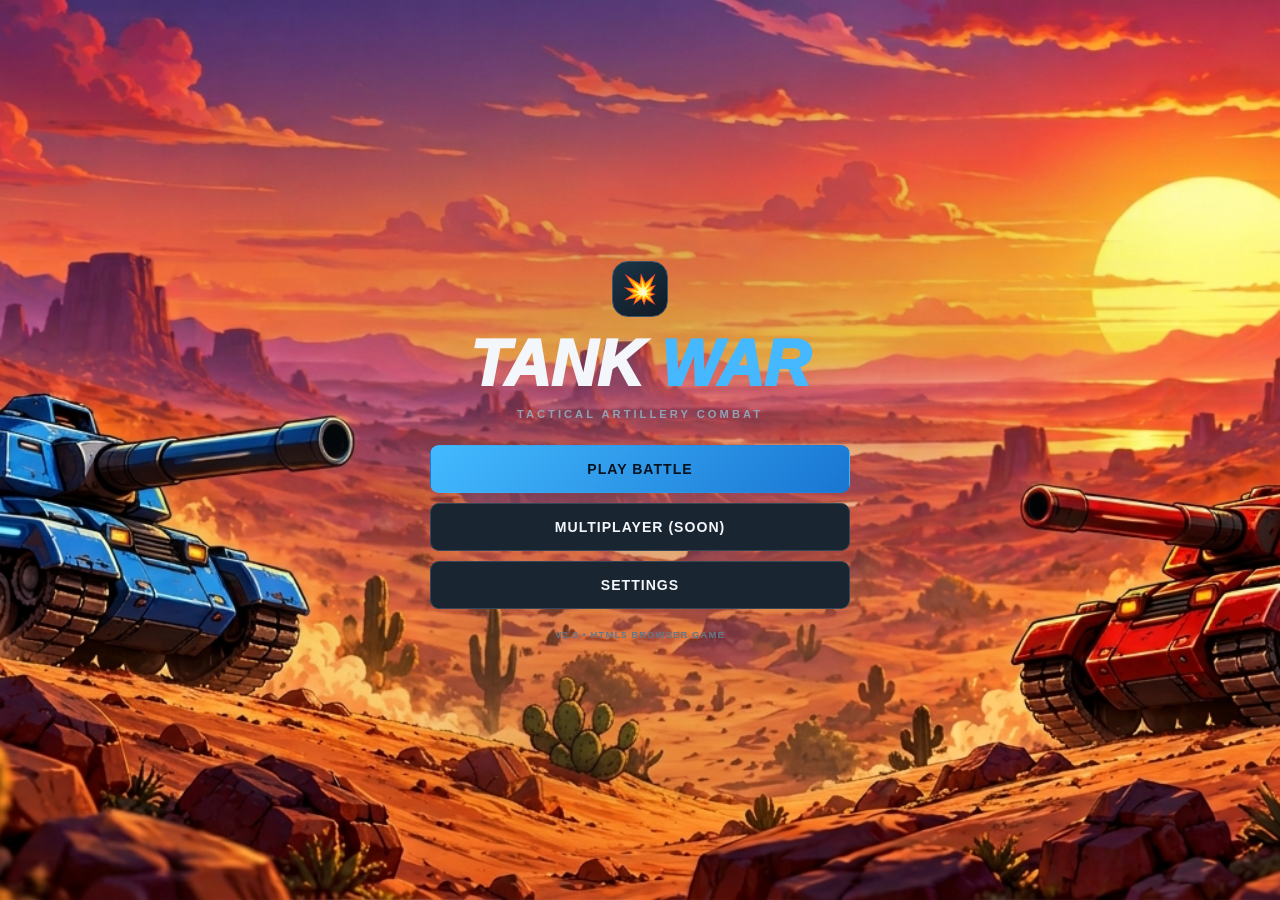
<file: index.html>
<!DOCTYPE html>
<html lang="en">
<head>
  <meta charset="UTF-8">
  <meta name="viewport" content="width=device-width, initial-scale=1.0, maximum-scale=1.0, user-scalable=no">
  <title>Tank War - Tactical Artillery Battle</title>
  <link rel="stylesheet" href="style.css">
</head>
<body>

  <!-- Rotate Device Warning Screen (Portrait on mobile) -->
  <div id="rotate-screen" class="rotate-screen">
    <div class="rotate-content">
      <div class="rotate-icon">📱</div>
      <h2>Please Rotate Your Device</h2>
      <p>This game is best experienced in landscape mode.</p>
    </div>
  </div>

  <div id="game-app">

    <!-- 1. MAIN MENU -->
    <div id="main-menu" class="screen active">
      <div class="menu-container">
        <div class="game-brand">
          <div class="brand-icon">💥</div>
          <h1>TANK <span>WAR</span></h1>
          <div class="brand-description">TACTICAL ARTILLERY COMBAT</div>
        </div>
        <div class="menu-buttons">
          <button id="play-btn" class="primary-btn">PLAY BATTLE</button>
          <button id="online-btn" class="secondary-btn">MULTIPLAYER (SOON)</button>
          <button id="settings-btn" class="secondary-btn">SETTINGS</button>
        </div>
        <div class="menu-footer">V2.3 • HTML5 BROWSER GAME</div>
      </div>
    </div>

    <!-- 2. MODE SCREEN -->
    <div id="mode-screen" class="screen">
      <div class="panel">
        <button class="back-btn" data-back="main-menu">← BACK TO MENU</button>
        <div class="section-label">SELECT GAME MODE</div>
        <div class="mode-options">
          <div class="mode-card" data-back="setup-screen">
            <div class="mode-icon">⚔️</div>
            <h3>Local 2-Player</h3>
            <p>Battle a friend on the same device.</p>
          </div>
          <div class="mode-card" onclick="alert('AI mode coming soon!')">
            <div class="mode-icon">🤖</div>
            <h3>Vs AI Bot</h3>
            <p>Test your skills against computer artillery.</p>
          </div>
        </div>
      </div>
    </div>

    <!-- 3. SETUP SCREEN (Player Names & Tanks) -->
    <div id="setup-screen" class="screen">
      <div class="panel">
        <button class="back-btn" data-back="main-menu">← BACK</button>
        <div class="section-label">COMMANDER SETUP</div>
        
        <div class="player-setup-grid">
          <!-- Player 1 Setup -->
          <div class="player-setup-card">
            <h3 class="blue-text">Player 1</h3>
            <label>Name:</label>
            <input type="text" id="player1-name" value="Player 1" maxlength="15">
            <label>Select Tank:</label>
            <select id="player1-tank">
              <option value="tank1">Tank Alpha</option>
              <option value="tank2">Tank Bravo</option>
              <option value="tank3">Tank Charlie</option>
              <option value="tank4">Tank Delta</option>
              <option value="tank5">Tank Echo</option>
              <option value="tank6">Tank Foxtrot</option>
            </select>
            <div class="tank-preview">
              <img id="player1-preview" src="tank1.png" alt="Tank 1">
            </div>
          </div>

          <!-- Player 2 Setup -->
          <div class="player-setup-card">
            <h3 class="red-text">Player 2</h3>
            <label>Name:</label>
            <input type="text" id="player2-name" value="Player 2" maxlength="15">
            <label>Select Tank:</label>
            <select id="player2-tank">
              <option value="tank2" selected>Tank Bravo</option>
              <option value="tank1">Tank Alpha</option>
              <option value="tank3">Tank Charlie</option>
              <option value="tank4">Tank Delta</option>
              <option value="tank5">Tank Echo</option>
              <option value="tank6">Tank Foxtrot</option>
            </select>
            <div class="tank-preview">
              <img id="player2-preview" src="tank2.png" alt="Tank 2">
            </div>
          </div>
        </div>

        <button id="start-match-btn" class="primary-btn start-btn">READY FOR BATTLE</button>
      </div>
    </div>

    <!-- 4. ONLINE SCREEN -->
    <div id="online-screen" class="screen">
      <div class="panel">
        <button class="back-btn" data-back="main-menu">← BACK</button>
        <h2>Online Multiplayer</h2>
        <p style="color: var(--muted); margin-top: 10px;">Online matchmaking server integration is currently under development.</p>
      </div>
    </div>

    <!-- 5. VERSUS (VS) SCREEN -->
    <div id="vs-screen" class="screen">
      <div class="vs-container">
        <div class="section-label">MATCH STARTING</div>
        <div class="versus-layout">
          <div class="versus-player">
            <img id="vs-tank1-image" src="tank1.png" alt="Tank 1">
            <h3 id="vs-player1-name" class="blue-text">Player 1</h3>
          </div>
          <div class="versus-text">VS</div>
          <div class="versus-player">
            <img id="vs-tank2-image" src="tank2.png" alt="Tank 2">
            <h3 id="vs-player2-name" class="red-text">Player 2</h3>
          </div>
        </div>
        <button id="begin-battle-btn" class="primary-btn">ENGAGE BATTLE</button>
      </div>
    </div>

    <!-- 6. BATTLE SCREEN -->
    <div id="battle-screen" class="screen">
      <div id="battlefield" class="battlefield">
        
        <!-- Scrolling World Container -->
        <div id="world-container">
          <canvas id="terrain-canvas"></canvas>
          <canvas id="aim-canvas"></canvas>
          
          <!-- Supply Crate -->
          <div id="supply-crate" class="supply-crate hidden">📦</div>

          <!-- Projectile & Effect Layers -->
          <div id="projectile-layer"></div>
          <div id="effect-layer"></div>

          <!-- Tanks -->
          <div id="tank1" class="battle-tank" style="left: 200px; top: 300px;">
            <img id="tank1-image" src="tank1.png" alt="Tank 1">
            <div id="tank1-nameplate" class="tank-badge">Player 1</div>
          </div>
          <div id="tank2" class="battle-tank" style="left: 1400px; top: 300px;">
            <img id="tank2-image" src="tank2.png" alt="Tank 2">
            <div id="tank2-nameplate" class="tank-badge">Player 2</div>
          </div>
        </div>

      </div>

      <!-- In-Game HUD: Player 1 -->
      <div class="ingame-hud top-left">
        <div id="hud-name1" class="hud-name blue-text">Player 1</div>
        <div class="mini-hp"><div id="health1-fill" class="hp-bar blue-hp" style="width: 100%;"></div></div>
        <div id="hud-health1-text" class="hp-num">100 HP</div>
        <div id="p1-weapon" class="hp-num" style="color: var(--yellow);">Ammo: Standard</div>
      </div>

      <!-- Turn & Wind Indicator Center Pill -->
      <div class="ingame-hud top-center">
        <div id="turn-indicator" class="turn-pill">Player 1's Turn</div>
        <div style="font-size: 0.55rem; color: var(--muted); text-align: center;">Round <span id="round-number">1</span></div>
      </div>

      <!-- In-Game HUD: Player 2 -->
      <div class="ingame-hud top-right">
        <div id="hud-name2" class="hud-name red-text">Player 2</div>
        <div class="mini-hp"><div id="health2-fill" class="hp-bar red-hp" style="width: 100%;"></div></div>
        <div id="hud-health2-text" class="hp-num" style="text-align: right;">100 HP</div>
      </div>

      <!-- Pause/Menu Button -->
      <button id="battle-menu-btn" class="hud-menu-btn">⚙️</button>

      <!-- In-Game Bottom Controls -->
      <div class="ingame-controls">
        <div class="ctrl-group">
          <button id="move-left-btn" class="arcade-btn">◀</button>
          <span id="movement-time" class="moves-pill">3/3</span>
          <button id="move-right-btn" class="arcade-btn">▶</button>
        </div>

        <div class="power-group">
          <div style="display: flex; justify-content: space-between;">
            <span class="power-label">ANGLE: <span id="angle-value">45°</span></span>
            <span class="power-label">POWER: <span id="power-value">60%</span></span>
          </div>
          <input type="range" id="shot-power" min="20" max="100" value="60">
        </div>

        <button id="fire-btn" class="arcade-fire-btn">FIRE 🚀</button>
      </div>

      <!-- Pause / In-Game Menu Overlay -->
      <div id="battle-menu-overlay" class="overlay hidden">
        <div class="overlay-panel">
          <h3>BATTLE PAUSED</h3>
          <button id="continue-btn" class="primary-btn">RESUME BATTLE</button>
          <button id="save-match-btn" class="secondary-btn">SAVE GAME</button>
          <button id="restart-match-btn" class="secondary-btn">RESTART MATCH</button>
          <button id="return-menu-btn" class="danger-btn">QUIT TO MENU</button>
        </div>
      </div>
    </div>

    <!-- 7. RESULT / GAME OVER SCREEN -->
    <div id="result-screen" class="screen">
      <div class="result-container">
        <div class="section-label">VICTORY</div>
        <h1 id="winner-name" class="blue-text" style="font-size: 2.2rem; margin: 10px 0;">PLAYER 1 WINS!</h1>
        <div style="margin: 15px 0;">
          <img id="result-tank-image" src="tank1.png" alt="Winner Tank" style="height: 100px; object-fit: contain;">
        </div>
        <div style="display: flex; justify-content: space-around; margin: 15px 0; background: #14202b; padding: 10px; border-radius: 8px;">
          <div>
            <div id="result-health1-name" class="hud-name">Player 1</div>
            <div id="result-health1" class="hp-num">100 HP</div>
          </div>
          <div>
            <div id="result-health2-name" class="hud-name">Player 2</div>
            <div id="result-health2" class="hp-num">0 HP</div>
          </div>
        </div>
        <div style="display: grid; gap: 10px; margin-top: 15px;">
          <button id="rematch-btn" class="primary-btn">PLAY REMATCH</button>
          <button id="result-menu-btn" class="secondary-btn">MAIN MENU</button>
        </div>
      </div>
    </div>

    <!-- 8. SETTINGS SCREEN -->
    <div id="settings-screen" class="screen">
      <div class="panel">
        <button class="back-btn" data-back="main-menu">← BACK</button>
        <div class="section-label">GAME SETTINGS</div>
        
        <div style="display: flex; flex-direction: column; gap: 15px; margin-top: 15px; text-align: left;">
          <label style="display: flex; align-items: center; justify-content: space-between; cursor: pointer;">
            <span>Sound Effects</span>
            <input type="checkbox" id="effects-toggle" checked style="width: 20px; height: 20px; accent-color: var(--blue);">
          </label>
          <label style="display: flex; align-items: center; justify-content: space-between; cursor: pointer;">
            <span>Background Music</span>
            <input type="checkbox" id="music-toggle" checked style="width: 20px; height: 20px; accent-color: var(--blue);">
          </label>
          <div>
            <div style="display: flex; justify-content: space-between; margin-bottom: 5px;">
              <span>Master Volume</span>
              <span id="volume-value">50%</span>
            </div>
            <input type="range" id="volume-slider" min="0" max="100" value="50" style="width: 100%; accent-color: var(--blue);">
          </div>
          <button id="reset-settings-btn" class="danger-btn" style="margin-top: 10px;">RESET TO DEFAULTS</button>
        </div>
      </div>
    </div>

  </div>

  <script src="game.js"></script>
</body>
</html>
</file>
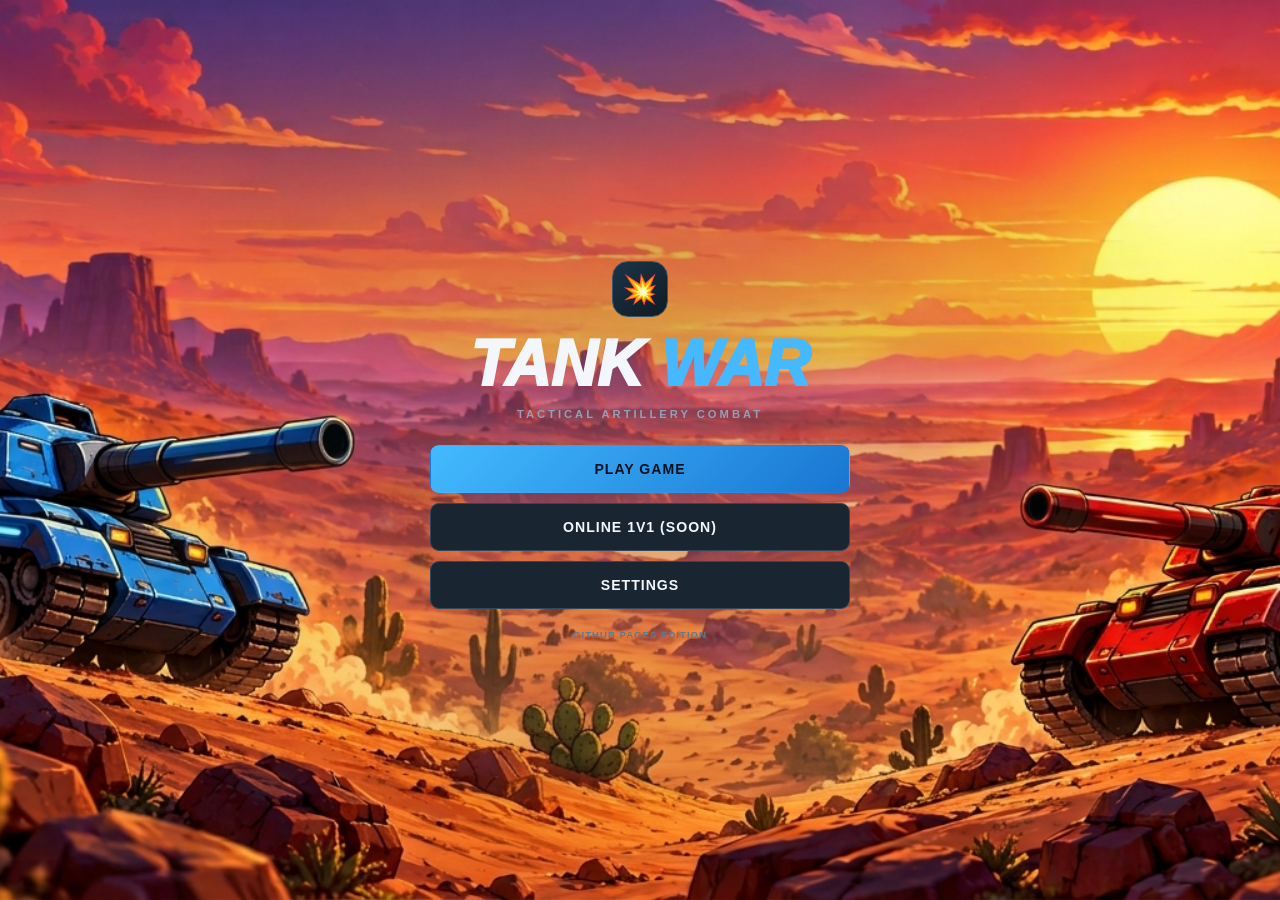
<file: index1.html>
<!DOCTYPE html>
<html lang="en">
<head>
  <meta charset="UTF-8">
  <meta name="viewport" content="width=device-width, initial-scale=1.0, maximum-scale=1.0, user-scalable=no">
  <title>Tank War - Tactical Artillery Battle</title>
  <link rel="stylesheet" href="style.css?v=2026">
</head>
<body>

  <!-- ROTATE DEVICE WARNING SCREEN -->
  <div id="rotate-screen" class="rotate-screen">
    <div class="rotate-content">
      <div class="rotate-icon">📱</div>
      <h2>Please Rotate Your Device</h2>
      <p>This tactical tank battle game is designed for landscape mode. Please turn your phone sideways to play!</p>
    </div>
  </div>

  <div id="game-app">

    <!-- MAIN MENU -->
    <div id="main-menu" class="screen active">
      <div class="menu-container">
        <div class="game-brand">
          <div class="brand-icon">💥</div>
          <h1>TANK <span>WAR</span></h1>
          <p class="brand-description">TACTICAL ARTILLERY COMBAT</p>
        </div>
        <div class="menu-buttons">
          <button id="play-btn" class="primary-btn" type="button">PLAY GAME</button>
          <button id="online-btn" class="secondary-btn" type="button">ONLINE 1V1 (SOON)</button>
          <button id="settings-btn" class="secondary-btn" type="button">SETTINGS</button>
        </div>
        <div class="menu-footer">GITHUB PAGES EDITION</div>
      </div>
    </div>

    <!-- MODE SCREEN -->
    <div id="mode-screen" class="screen">
      <div class="panel">
        <button class="back-btn" data-back="main-menu" type="button">← BACK</button>
        <span class="section-label">SELECT GAME MODE</span>
        <div class="mode-options">
          <button id="local-mode-btn" class="mode-card" type="button">
            <div class="mode-icon">👥</div>
            <h3>Local 2D</h3>
            <p>Play with a friend on the same device.</p>
          </button>
          <button id="computer-mode-btn" class="mode-card" type="button">
            <div class="mode-icon">🤖</div>
            <h3>VS Computer</h3>
            <p>Test your skills against AI artillery.</p>
          </button>
        </div>
      </div>
    </div>

    <!-- SETUP SCREEN -->
    <div id="setup-screen" class="screen">
      <div class="panel">
        <button class="back-btn" data-back="mode-screen" type="button">← BACK</button>
        <span class="section-label">PLAYER SETUP</span>
        <div class="player-setup-grid">
          <div class="player-setup-card">
            <h3 class="blue-text">Player 1</h3>
            <label>Name:</label>
            <input type="text" id="player1-name" value="Player 1" maxlength="15">
            <label>Tank Design:</label>
            <select id="player1-tank">
              <option value="tank1">Blue Vanguard</option>
              <option value="tank3">Stealth Blue</option>
            </select>
            <div class="tank-preview"><img id="player1-preview" src="tank-blue.png" alt="Tank 1"></div>
          </div>
          <div class="player-setup-card">
            <h3 class="red-text">Player 2</h3>
            <label>Name:</label>
            <input type="text" id="player2-name" value="Player 2" maxlength="15">
            <label>Tank Design:</label>
            <select id="player2-tank">
              <option value="tank2">Red Striker</option>
              <option value="tank4">Iron Crimson</option>
            </select>
            <div class="tank-preview"><img id="player2-preview" src="tank-red.png" alt="Tank 2"></div>
          </div>
        </div>
        <button id="start-match-btn" class="primary-btn start-btn" type="button">CONTINUE TO BATTLE</button>
      </div>
    </div>

    <!-- VS INTRO SCREEN -->
    <div id="vs-screen" class="screen">
      <div class="vs-container">
        <span class="section-label">MATCHUP PREVIEW</span>
        <div class="versus-layout">
          <div class="versus-player">
            <img id="vs-tank1-image" src="tank-blue.png" alt="Tank 1">
            <h3 id="vs-player1-name" class="blue-text">Player 1</h3>
          </div>
          <div class="versus-text">VS</div>
          <div class="versus-player">
            <img id="vs-tank2-image" src="tank-red.png" alt="Tank 2">
            <h3 id="vs-player2-name" class="red-text">Player 2</h3>
          </div>
        </div>
        <button id="begin-battle-btn" class="primary-btn" type="button">START BATTLE</button>
      </div>
    </div>

    <!-- BATTLE SCREEN -->
    <div id="battle-screen" class="screen battle-screen">
      <div id="battlefield" class="battlefield">
        <canvas id="terrain-canvas"></canvas>
        <canvas id="aim-canvas"></canvas>
        
        <!-- Tank Elements -->
        <div id="tank1" class="battle-tank">
          <img id="tank1-image" src="tank-blue.png" alt="Tank 1">
          <div id="tank1-nameplate" class="tank-badge">Player 1</div>
        </div>
        <div id="tank2" class="battle-tank">
          <img id="tank2-image" src="tank-red.png" alt="Tank 2">
          <div id="tank2-nameplate" class="tank-badge">Player 2</div>
        </div>

        <div id="projectile-layer"></div>
        <div id="effect-layer"></div>
      </div>

      <!-- Floating HUD Overlays -->
      <div class="ingame-hud top-left">
        <span id="hud-name1" class="hud-name blue-text">Player 1</span>
        <div class="mini-hp"><div id="health1-fill" class="hp-bar blue-hp" style="width: 100%;"></div></div>
        <span id="hud-health1-text" class="hp-num">100 HP</span>
      </div>

      <div class="ingame-hud top-center">
        <span id="turn-indicator" class="turn-pill">Player 1's Turn</span>
        <span class="hp-num">Round <span id="round-number">1</span></span>
      </div>

      <div class="ingame-hud top-right">
        <span id="hud-name2" class="hud-name red-text">Player 2</span>
        <div class="mini-hp"><div id="health2-fill" class="hp-bar red-hp" style="width: 100%;"></div></div>
        <span id="hud-health2-text" class="hp-num">100 HP</span>
      </div>

      <button id="battle-menu-btn" class="hud-menu-btn" type="button">⚙️</button>

      <!-- Bottom Arcade Controls -->
      <div class="ingame-controls">
        <div class="ctrl-group">
          <button id="move-left-btn" class="arcade-btn" type="button">◀</button>
          <span id="movement-time" class="moves-pill">3/3</span>
          <button id="move-right-btn" class="arcade-btn" type="button">▶</button>
        </div>

        <div class="power-group">
          <div class="power-label">ANGLE: <span id="angle-value">45°</span></div>
          <input type="range" id="shot-power" min="20" max="100" value="65">
          <div class="power-label">POWER: <span id="power-value">65%</span></div>
        </div>

        <button id="fire-btn" class="arcade-fire-btn" type="button">FIRE 🚀</button>
      </div>

      <!-- Pause Menu Overlay -->
      <div id="battle-menu-overlay" class="overlay hidden">
        <div class="overlay-panel">
          <h3>BATTLE MENU</h3>
          <button id="continue-btn" class="primary-btn" type="button">RESUME BATTLE</button>
          <button id="save-match-btn" class="secondary-btn" type="button">SAVE MATCH</button>
          <button id="restart-match-btn" class="secondary-btn" type="button">RESTART BATTLE</button>
          <button id="return-menu-btn" class="danger-btn" type="button">QUIT TO MAIN MENU</button>
        </div>
      </div>
    </div>

    <!-- RESULT SCREEN -->
    <div id="result-screen" class="screen">
      <div class="result-container">
        <span id="result-eyebrow" class="section-label">BATTLE CONCLUDED</span>
        <h2 id="winner-name" class="yellow-text" style="font-size: 2rem; margin: 15px 0;">PLAYER 1 WINS!</h2>
        <div class="tank-preview" style="margin: 20px auto; width: 150px;"><img id="result-tank-image" src="tank-blue.png" alt="Winner"></div>
        <div style="display: flex; justify-content: space-around; margin: 20px 0;">
          <div><span id="result-health1-name">P1</span>: <span id="result-health1">100 HP</span></div>
          <div><span id="result-health2-name">P2</span>: <span id="result-health2">0 HP</span></div>
        </div>
        <div style="display: grid; gap: 10px;">
          <button id="rematch-btn" class="primary-btn" type="button">PLAY REMATCH</button>
          <button id="result-menu-btn" class="secondary-btn" type="button">RETURN TO MENU</button>
        </div>
      </div>
    </div>

    <!-- SETTINGS SCREEN -->
    <div id="settings-screen" class="screen">
      <div class="panel">
        <button class="back-btn" data-back="main-menu" type="button">← BACK</button>
        <span class="section-label">GAME SETTINGS</span>
        <div class="settings-list">
          <div class="setting-row">
            <div><h4>Sound Effects</h4><p>Tactical firing & explosions</p></div>
            <label class="switch"><input type="checkbox" id="effects-toggle" checked><span class="switch-slider"></span></label>
          </div>
          <div class="setting-row">
            <div><h4>Background Music</h4><p>In-game battle soundtrack</p></div>
            <label class="switch"><input type="checkbox" id="music-toggle"><span class="switch-slider"></span></label>
          </div>
          <div class="setting-row">
            <div><h4>Master Volume</h4><p>Adjust game audio levels</p></div>
            <div class="volume-control">
              <input type="range" id="volume-slider" min="0" max="100" value="45">
              <span id="volume-value" class="hp-num">45%</span>
            </div>
          </div>
        </div>
        <button id="reset-settings-btn" class="secondary-btn" type="button">RESET TO DEFAULT</button>
      </div>
    </div>

  </div>

  <script src="game.js?v=2026"></script>
</body>
</html>
</file>
<file: style.css>
:root {
  --bg: #0b1016;
  --panel: #141d27;
  --panel-light: #1c2936;
  --border: #304252;
  --text: #f3f6fa;
  --muted: #91a2b4;
  --blue: #45b8ff;
  --red: #ff5b62;
  --green: #63e6a1;
  --yellow: #ffce68;
  --shadow: 0 18px 50px rgba(0, 0, 0, 0.35);
}

* { box-sizing: border-box; margin: 0; padding: 0; }

html, body {
  width: 100%;
  height: 100%;
  font-family: Arial, Helvetica, sans-serif;
  background: var(--bg);
  color: var(--text);
  overflow: hidden;
  touch-action: none; /* Stops mobile pinch-to-zoom */
  user-select: none;
  -webkit-user-select: none;
  -webkit-touch-callout: none;
}

#game-app {
  position: relative;
  width: 100vw;
  height: 100vh;
  height: 100dvh;
  overflow: hidden;
  background: radial-gradient(ellipse at 50% 0%, #1c3041 0%, transparent 55%), var(--bg);
}

/* SCREEN MANAGEMENT */
.screen {
  display: none !important;
  width: 100%;
  height: 100%;
  position: absolute;
  inset: 0;
  overflow-y: auto;
  -webkit-overflow-scrolling: touch;
}

.screen.active {
  display: flex !important;
  flex-direction: column;
  align-items: center;
  justify-content: center;
  padding: 16px;
}

.hidden { display: none !important; }

/* BUTTONS & TYPOGRAPHY */
.primary-btn, .secondary-btn, .danger-btn {
  min-height: 48px;
  padding: 13px 20px;
  border: 1px solid transparent;
  border-radius: 9px;
  font-size: 0.88rem;
  font-weight: 800;
  letter-spacing: 1px;
  cursor: pointer;
  z-index: 30;
  position: relative;
}

.primary-btn { background: linear-gradient(135deg, #43baff, #1976d2); color: #06131f; width: 100%; }
.secondary-btn { background: #192531; border-color: #344757; color: var(--text); width: 100%; }
.danger-btn { background: #46232b; border-color: #82404a; color: #ffb5ba; width: 100%; }

.back-btn {
  align-self: flex-start;
  padding: 10px 14px;
  border: 1px solid var(--border);
  border-radius: 8px;
  background: #16222d;
  color: var(--muted);
  font-size: 0.76rem;
  font-weight: 800;
  margin-bottom: 15px;
  cursor: pointer;
  z-index: 30;
  position: relative;
}

.section-label { color: var(--blue); font-size: 0.69rem; font-weight: 800; letter-spacing: 2.5px; text-transform: uppercase; }

/* MAIN MENU */
#main-menu.active {
  background: radial-gradient(ellipse at 50% 35%, rgba(44, 114, 157, 0.16), transparent 60%), url("menu-bg.png");
  background-size: cover;
  background-position: center;
}

.menu-container {
  width: min(100%, 420px);
  text-align: center;
}

.game-brand { margin-bottom: 25px; }
.brand-icon {
  display: inline-flex;
  align-items: center;
  justify-content: center;
  width: 56px; height: 56px;
  margin-bottom: 15px;
  border: 1px solid #3b566b;
  border-radius: 16px;
  background: linear-gradient(145deg, #1b3547, #101a24);
  color: var(--blue);
  font-size: 1.8rem;
}

.game-brand h1 { font-size: clamp(2.5rem, 10vw, 4rem); font-weight: 1000; font-style: italic; line-height: 1; }
.game-brand h1 span { color: var(--blue); }
.brand-description { margin-top: 12px; color: var(--muted); font-size: 0.7rem; font-weight: 700; letter-spacing: 3px; }
.menu-buttons { display: grid; gap: 10px; margin-top: 15px; }
.menu-footer { margin-top: 20px; color: #657789; font-size: 0.6rem; font-weight: 700; letter-spacing: 1px; }

/* PANELS & CARDS */
.panel {
  display: flex;
  flex-direction: column;
  width: min(100%, 650px);
  max-height: 90vh;
  overflow-y: auto;
  padding: 24px;
  border: 1px solid var(--border);
  border-radius: 16px;
  background: linear-gradient(145deg, #17232e, #101820);
  box-shadow: var(--shadow);
}

.mode-options, .player-setup-grid {
  display: grid;
  grid-template-columns: repeat(2, minmax(0, 1fr));
  gap: 12px;
  margin-top: 15px;
}

.mode-card, .player-setup-card {
  display: flex;
  flex-direction: column;
  padding: 14px;
  border: 1px solid var(--border);
  border-radius: 12px;
  background: #172430;
  text-align: left;
  color: var(--text);
  cursor: pointer;
}

.mode-card:hover { border-color: var(--blue); background: #1c3040; }
.mode-icon { margin-bottom: 10px; color: var(--blue); font-size: 1.5rem; }

.player-setup-card { background: #121c25; }
.player-setup-card input, .player-setup-card select {
  width: 100%;
  min-height: 40px;
  padding: 8px;
  margin: 6px 0 10px;
  border: 1px solid #354858;
  border-radius: 7px;
  background: #0d151d;
  color: var(--text);
}

.tank-preview {
  display: flex;
  align-items: center;
  justify-content: center;
  min-height: 90px;
  margin-top: 8px;
  border: 1px dashed #2d4354;
  border-radius: 8px;
  background: radial-gradient(ellipse at center, #243846, #111a22 75%);
}
.tank-preview img { height: 75px; object-fit: contain; }

.start-btn { width: 100%; margin-top: 15px; }

/* VERSUS SCREEN */
.vs-container, .result-container {
  width: min(100%, 650px);
  padding: 25px;
  border: 1px solid var(--border);
  border-radius: 16px;
  background: linear-gradient(145deg, #17232e, #101820);
  text-align: center;
}

.versus-layout {
  display: grid;
  grid-template-columns: 1fr auto 1fr;
  align-items: center;
  gap: 15px;
  margin: 20px 0;
}
.versus-player { padding: 15px; border: 1px solid var(--border); border-radius: 12px; background: #14202b; }
.versus-player img { height: 90px; object-fit: contain; margin: 0 auto; }
.versus-text { color: var(--yellow); font-size: 1.8rem; font-weight: 1000; font-style: italic; }

/* BATTLESCREEN OVERLAYS (FIXED COLLAPSE & CENTERING CONFLICTS) */
#battle-screen.screen.active {
  display: flex !important;
  flex-direction: column !important;
  align-items: stretch !important;
  justify-content: flex-start !important;
  position: absolute !important;
  inset: 0 !important;
  width: 100vw !important;
  height: 100vh !important;
  height: 100dvh !important;
  padding: 0 !important;
  overflow: hidden !important;
}

.battlefield {
  position: absolute !important;
  inset: 0 !important;
  width: 100vw !important;
  height: 100vh !important;
  height: 100dvh !important;
  background-image: linear-gradient(180deg, rgba(14, 36, 57, 0.2), rgba(10, 15, 20, 0.6)), url("battle-bg.jpg");
  background-size: cover;
  background-position: center;
  overflow: hidden;
  touch-action: none;
}

/* PLACEMENT FIX: the scrolling world is 1800px wide and as tall as the screen.
   The canvases are sized by game.js, so no width/height is forced on them here. */
#world-container {
  position: absolute;
  top: 0;
  left: 0;
  width: 1800px;
  height: 100%;
  will-change: transform;
}

#terrain-canvas, #aim-canvas {
  position: absolute;
  top: 0;
  left: 0;
  pointer-events: none;
}

#projectile-layer, #effect-layer {
  position: absolute;
  inset: 0;
  pointer-events: none;
}

#projectile-layer { z-index: 20; }
#effect-layer { z-index: 30; }

.supply-crate {
  position: absolute;
  z-index: 15;
  font-size: 2rem;
  transform: translate(-50%, -50%);
  pointer-events: none;
}

.battle-tank {
  position: absolute;
  z-index: 10;
  width: 65px;
  height: 45px;
  transform: translate(-50%, -50%);
  pointer-events: none;
}
.battle-tank img { width: 100%; height: 100%; object-fit: contain; }

.tank-badge {
  position: absolute;
  bottom: -16px;
  left: 50%;
  transform: translateX(-50%);
  background: rgba(10, 16, 22, 0.9);
  padding: 2px 6px;
  border-radius: 4px;
  font-size: 0.5rem;
  font-weight: 900;
  color: #fff;
  border: 1px solid rgba(255,255,255,0.1);
  white-space: nowrap;
}

/* FLOATING HUD & CONTROLS */
.ingame-hud {
  position: absolute;
  top: 10px;
  z-index: 40;
  background: rgba(11, 18, 26, 0.9);
  border: 1px solid rgba(255, 255, 255, 0.15);
  padding: 6px 12px;
  border-radius: 8px;
  display: flex;
  flex-direction: column;
  gap: 3px;
  box-shadow: 0 8px 20px rgba(0,0,0,0.5);
  pointer-events: auto;
}

.top-left { left: 10px; }
.top-right { right: 10px; text-align: right; }
.top-center { left: 50%; transform: translateX(-50%); padding: 5px 14px; }

.hud-name { font-size: 0.68rem; font-weight: 900; }
.blue-text { color: var(--blue); }
.red-text { color: var(--red); }

.mini-hp { width: 80px; height: 5px; background: #223240; border-radius: 99px; overflow: hidden; }
.hp-bar { height: 100%; transition: width 0.3s ease; }
.blue-hp { background: var(--blue); }
.red-hp { background: var(--red); margin-left: auto; }
.hp-num { font-size: 0.58rem; color: var(--muted); font-weight: 700; }
.turn-pill { font-size: 0.65rem; font-weight: 900; color: var(--yellow); letter-spacing: 1px; text-transform: uppercase; }

.hud-menu-btn {
  position: absolute;
  top: 10px;
  right: 125px;
  z-name: 45;
  z-index: 45;
  width: 34px;
  height: 34px;
  background: rgba(11, 18, 26, 0.9);
  border: 1px solid rgba(255,255,255,0.2);
  border-radius: 8px;
  color: #fff;
  font-size: 1rem;
  cursor: pointer;
  pointer-events: auto;
}

.ingame-controls {
  position: absolute;
  bottom: 10px;
  left: 50%;
  transform: translateX(-50%);
  z-index: 40;
  width: min(96%, 620px);
  background: rgba(11, 18, 26, 0.95);
  border: 1px solid rgba(255, 255, 255, 0.2);
  border-radius: 14px;
  padding: 10px 14px;
  display: flex;
  align-items: center;
  justify-content: space-between;
  gap: 10px;
  box-shadow: 0 10px 30px rgba(0,0,0,0.7);
  pointer-events: auto;
}

.ctrl-group { display: flex; align-items: center; gap: 6px; }

.arcade-btn {
  width: 38px;
  height: 38px;
  background: #192a38;
  border: 1px solid #324c60;
  border-radius: 8px;
  color: var(--blue);
  font-weight: bold;
  cursor: pointer;
}
.moves-pill { font-size: 0.7rem; font-weight: 900; color: var(--text); min-width: 28px; text-align: center; }

.power-group { flex: 1; display: flex; flex-direction: column; gap: 2px; padding: 0 6px; }
.power-label { font-size: 0.54rem; font-weight: 800; color: var(--muted); }
#shot-power { width: 100%; accent-color: var(--blue); cursor: pointer; }

.arcade-fire-btn {
  background: linear-gradient(135deg, #ff9a42, #ed4937);
  color: #1a0a05;
  font-weight: 900;
  font-size: 0.88rem;
  padding: 10px 20px;
  border: none;
  border-radius: 10px;
  cursor: pointer;
  box-shadow: 0 4px 15px rgba(246,89,48,0.4);
}

/* OVERLAYS & SETTINGS */
.overlay {
  position: absolute;
  inset: 0;
  z-index: 100;
  display: flex;
  align-items: center;
  justify-content: center;
  background: rgba(3, 8, 13, 0.85);
  backdrop-filter: blur(6px);
}
.overlay-panel {
  display: flex;
  flex-direction: column;
  gap: 10px;
  width: min(90%, 340px);
  padding: 22px;
  border: 1px solid #354b5d;
  border-radius: 14px;
  background: #141f29;
  text-align: center;
  z-index: 105;
}

/* ROTATE WARNING SCREEN */
.rotate-screen {
  position: fixed !important;
  inset: 0 !important;
  z-index: 99999 !important;
  background: #0a1118 !important;
  display: none;
  align-items: center;
  justify-content: center;
  text-align: center;
  padding: 20px;
}
@media screen and (orientation: portrait) and (max-width: 900px) {
  #rotate-screen { display: flex !important; }
}

.rotate-content { max-width: 320px; }
.rotate-icon { font-size: 3rem; color: var(--blue); margin-bottom: 15px; animation: rotate-phone 2s infinite ease-in-out; }
@keyframes rotate-phone { 0%, 100% { transform: rotate(0deg); } 50% { transform: rotate(90deg); } }

@media (max-width: 650px) {
  .mode-options, .player-setup-grid { grid-template-columns: 1fr; }
  .ingame-controls { padding: 8px 10px; }
  .arcade-fire-btn { padding: 8px 12px; font-size: 0.78rem; }
  .arcade-btn { width: 34px; height: 34px; }
  .hud-menu-btn { right: 100px; width: 30px; height: 30px; top: 10px; }
}
</file>
